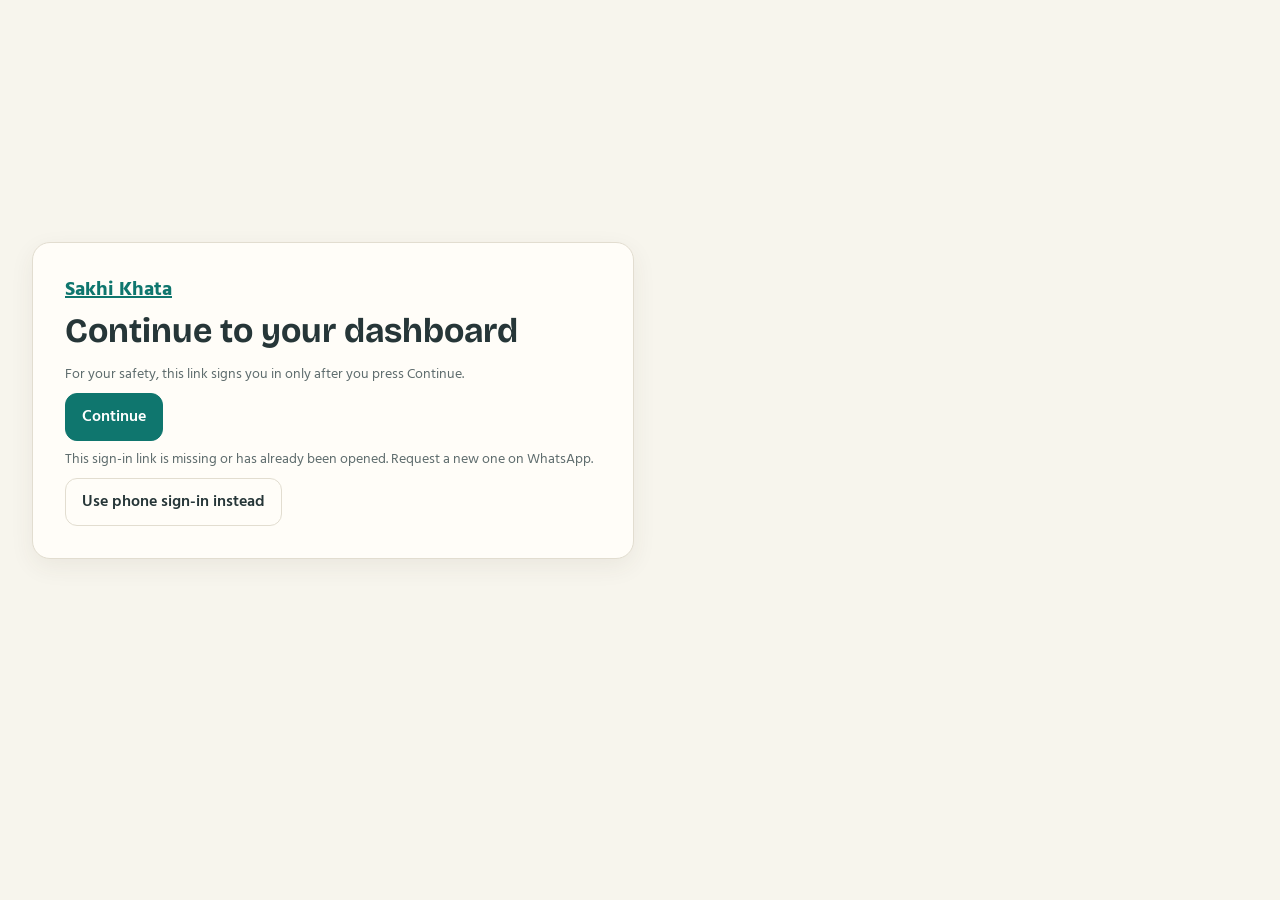
<file: frontend/app/go.html>
<!doctype html>
<html lang="en">
<head>
  <meta charset="utf-8">
  <meta name="viewport" content="width=device-width,initial-scale=1">
  <meta name="referrer" content="no-referrer">
  <title>Continue to Sakhi Khata</title>
  <link rel="stylesheet" href="style.css?v=phase3b">
</head>
<body>
  <main class="login-layout">
    <section class="login-card">
      <a class="login-brand" href="/">Sakhi Khata</a>
      <h1>Continue to your dashboard</h1>
      <p class="muted">For your safety, this link signs you in only after you press Continue.</p>
      <button id="continue" type="button" disabled>Continue</button>
      <p id="message" class="login-help" role="status" aria-live="polite"></p>
      <a class="btn secondary" href="/app/login.html">Use phone sign-in instead</a>
    </section>
  </main>
  <div id="toast" role="status"></div>
  <script src="common.js?v=phase3"></script>
  <script>
    const params = new URLSearchParams(location.search);
    const token = params.get('t');
    const destination = /^#[a-z][a-z0-9_-]*(\/[a-zA-Z0-9_-]+)*$/.test(location.hash) ? location.hash : '';
    history.replaceState(null, '', location.pathname + destination);
    const button = document.getElementById('continue');
    const message = document.getElementById('message');
    button.disabled = !token;
    if (!token) message.textContent = 'This sign-in link is missing or has already been opened. Request a new one on WhatsApp.';
    button.addEventListener('click', async () => {
      button.disabled = true;
      message.textContent = 'Signing you in…';
      try {
        const result = await api('/auth/magic-link/verify', 'POST', {token});
        message.textContent = 'Signed in. Opening your dashboard…';
        location.replace(result.home + destination);
      } catch (error) {
        message.textContent = error.message || 'This link is invalid or expired. Request a new one on WhatsApp.';
        button.disabled = false;
      }
    });
  </script>
</body>
</html>
</file>
<file: frontend/app/style.css>
@import url("css/tokens.css?v=phase3b");
@import url("css/base.css?v=phase3b");
@import url("css/components.css?v=phase3b");

.ai { margin: 8px 0; padding: 8px 12px; border-left: 3px solid var(--warn-text); border-radius: 0 8px 8px 0; background: #1d2948; color: var(--text); }
.ai ul { margin: 4px 0; padding-left: 18px; }
.conf { padding: 2px 8px; border-radius: 999px; background: var(--neutral-bg); color: var(--neutral-text); font-size: 12px; }
.conf.high { background: var(--error-bg); color: var(--error-text); }
.conf.medium { background: var(--warn-bg); color: var(--warn-text); }
details.cl { margin-top: 10px; }
details summary { min-height: 36px; cursor: pointer; }
</file>
